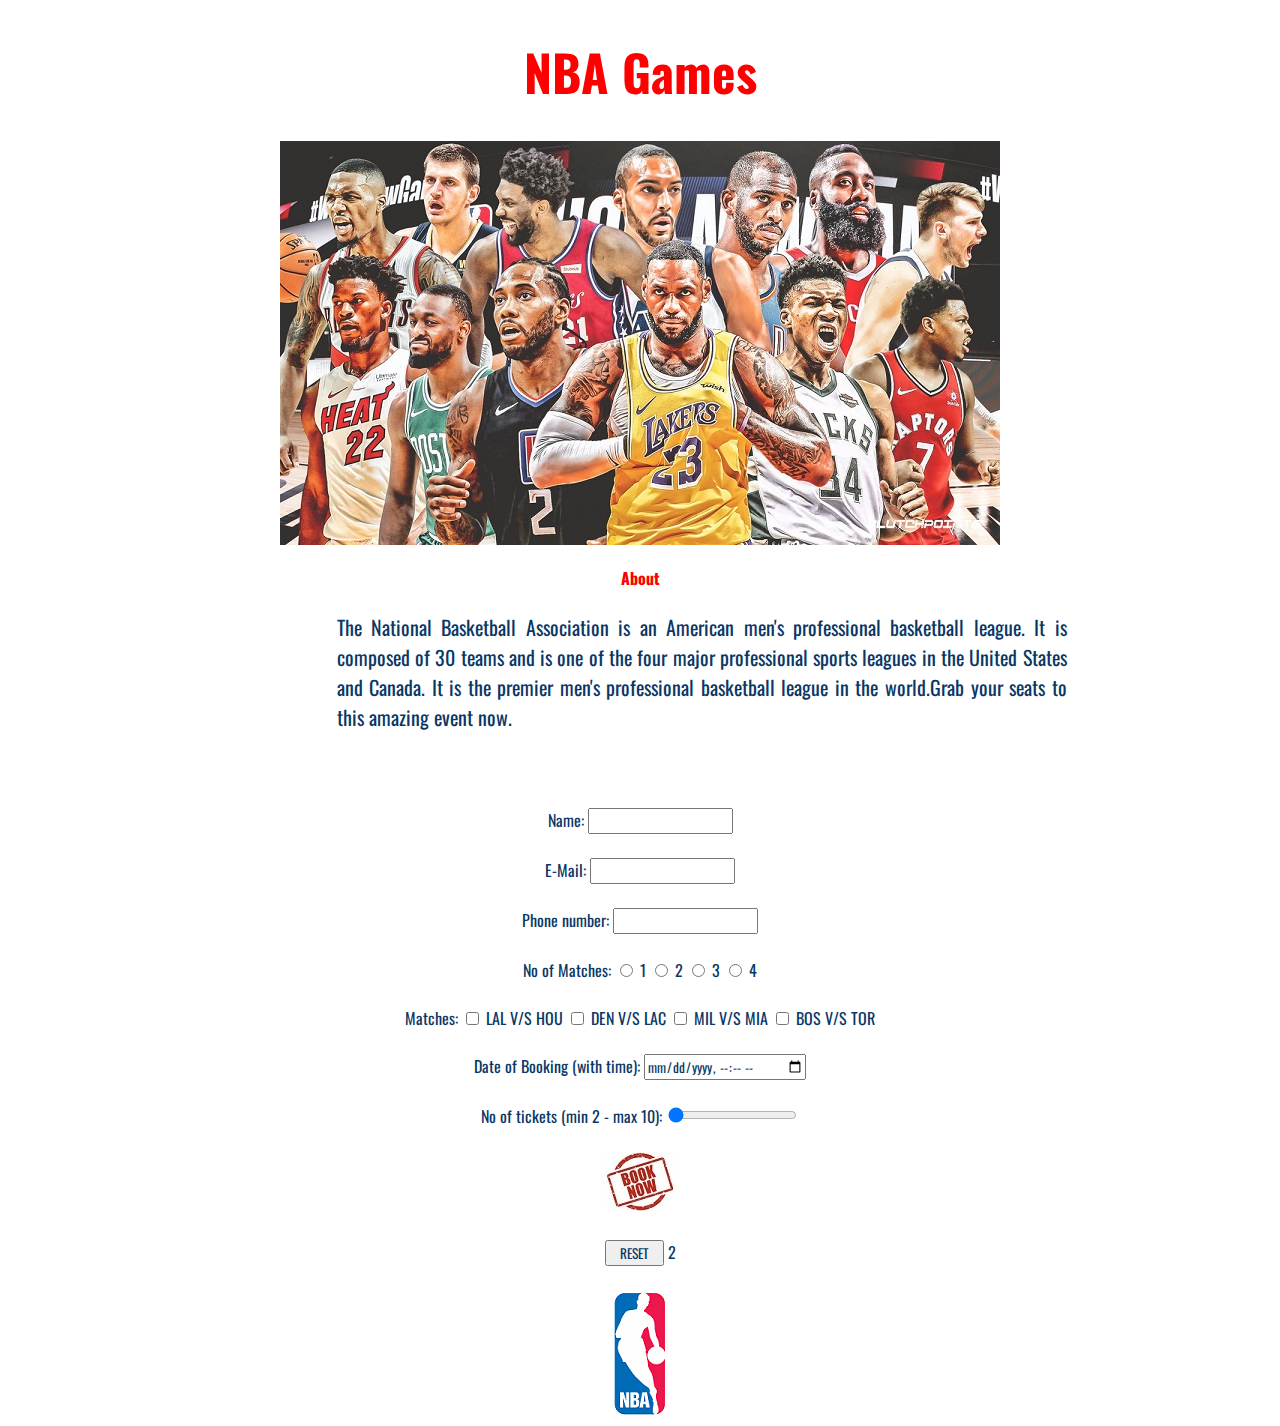
<file: index.html>
<!DOCTYPE html>

<html>

<head>

    <meta charset="utf-8">
    <title>NBA in your Backyard</title>
    <link href="https://fonts.googleapis.com/css2?family=Oswald:wght@600&display=swap" rel="stylesheet">
    <link href="styles/mystyles.css" rel="stylesheet" type="text/css">
    
</head>

<body>
    <h1 style="font-size: 50px;">NBA Games</h1>
    
    <img src="images/bggg.jpg" alt="NBA">
    <h4>About</h4>
    <div style="font-size: 20px;">The National Basketball Association is an American men's professional basketball league. It is composed of 30 teams and is one of the four major professional sports leagues in the United States and Canada. It is the premier men's professional basketball league in the world.Grab your seats to this amazing event now. </div>
    <br><br><br><br>
    <form action="thankyou.html" autocomplete="on">

        Name:   <input type="text" name="name" required><br><br>

        E-Mail:   <input type="email" name="email" required><br><br>

        Phone number:   <input type="number" name="no" required><br><br>

        No of Matches:  <input type="radio" name="nom" required> 1
                        <input type="radio" name="nom" required> 2
                        <input type="radio" name="nom" required> 3
                        <input type="radio" name="nom" required> 4<br><br>

        Matches: <input type="checkbox" name="match"> LAL V/S HOU 
                <input type="checkbox" name="match"> DEN V/S LAC
                <input type="checkbox" name="match"> MIL V/S MIA
                <input type="checkbox" name="match"> BOS V/S TOR<br><br>
        
        Date of Booking (with time): <input type="datetime-local" name="datentime" required><br><br>

        No of tickets (min 2 - max 10): <input type="range" max="10" min="2" value="2" step="1" oninput="this.nextElementSibling.value = this.value" required><br><br>

        
        <input type="image" src="images/booknow.jpg"><br><br>
        <input type="reset" value="RESET" style="width: 59px;">
        <output>2</output>
            
        <br><br>

        <a href="https://in.nba.com/?gr=www">
            <img src="images/nba.png" alt="logo">
        </a>
        

    </form>



</body>




</html>
</file>
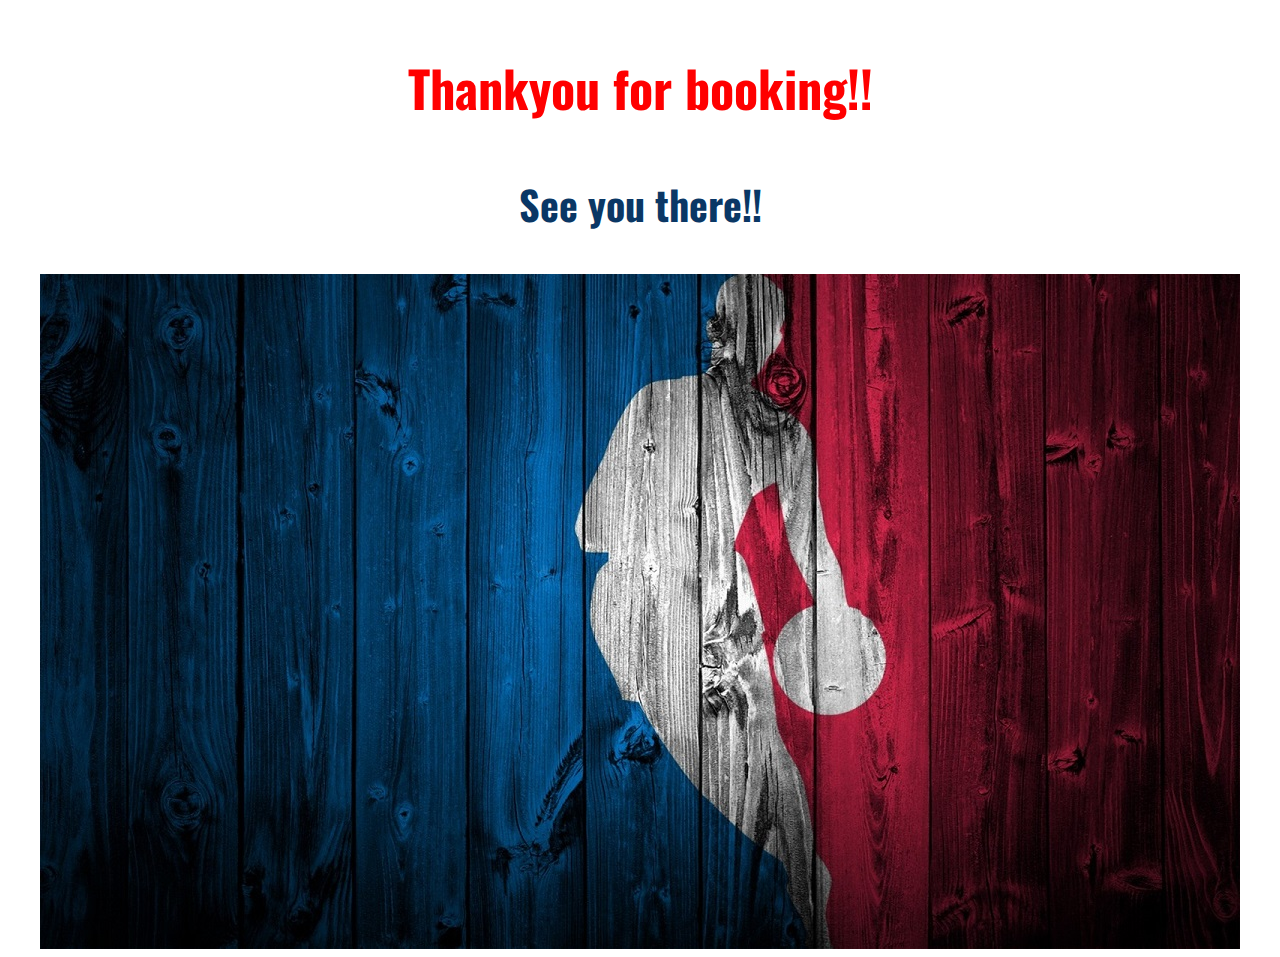
<file: thankyou.html>
<!DOCTYPE html>
<html>

    <head>

        <meta charset="utf-8">
        <title>NBA in your Backyard thanks you</title>
        <link href="https://fonts.googleapis.com/css2?family=Oswald:wght@600&display=swap" rel="stylesheet">
        <link href="styles/mystyles.css" rel="stylesheet" type="text/css">

    </head>

    <body>
        <h3 style="font-size: 50px; color: red; font-family: 'Oswald', sans-serif; text-align: center;">Thankyou for booking!!</h3>
        <h3 style="font-size: 40px; color:#0A3765; font-family: 'Oswald', sans-serif; text-align: center;">See you there!!</h3>
        <img src="images/wall.jpg!d" alt="Thankyou">
        
    </body>

</html>
</file>
<file: styles/mystyles.css>
*{
    
    color:#0A3765;
    font-family: 'Oswald', sans-serif;
}

div{
    text-align: center;
    color:#0A3765;
}

img{
    display: block;
    margin: 0 auto;
    opacity: 100%;
}

div{
    height:100px ;
    width: 730px;
    text-align: justify;
    margin-left: 26%;

}

h4,h1{
    text-align: center;
    color: red;
}

form{
    text-align: center;
}
</file>
